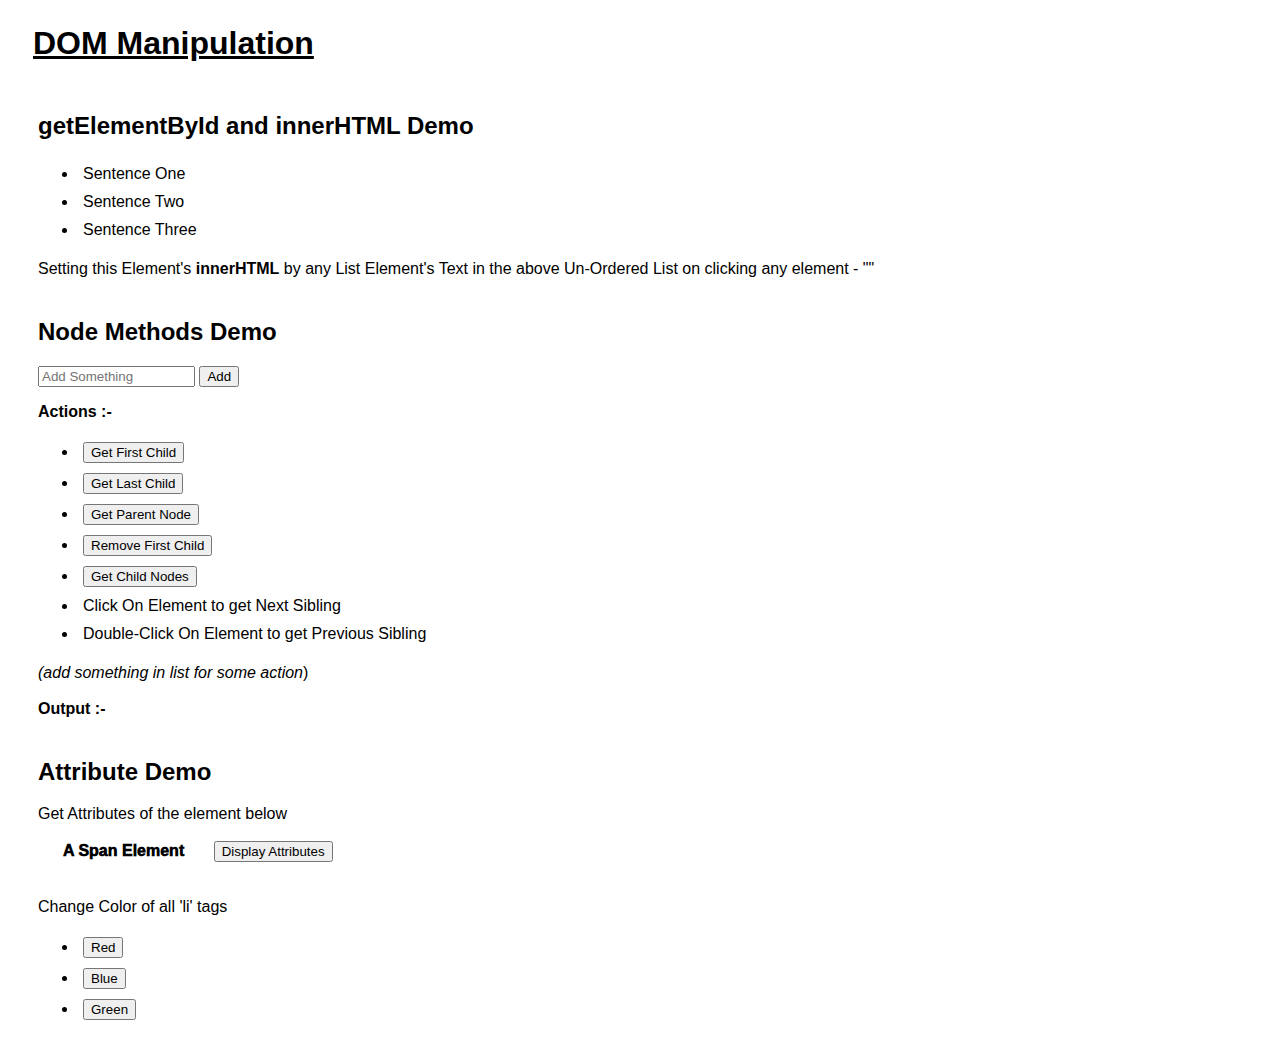
<file: DOM_Manipulation/index.html>
<!DOCTYPE html>
<html lang="en">
  <head>
    <meta charset="UTF-8" />
    <meta http-equiv="X-UA-Compatible" content="IE=edge" />
    <meta name="viewport" content="width=device-width, initial-scale=1.0" />
    <title>DOM Manipulation</title>
    <script src="./index.js"></script>
    <link rel="stylesheet" href="./style.css" />
  </head>
  <body>
    <h1 style="padding:5px;margin:20px;">
      <u>
        DOM Manipulation
      </u>
    </h1>

    <div class="container">
      <h2>getElementById and innerHTML Demo</h2>
      <ul>
        <li onclick="changeText(this)">
          Sentence One </em>
        </li>
        <li onclick="changeText(this)">
          Sentence Two </em>
        </li>
        <li onclick="changeText(this)">
          Sentence Three </em>
        </li>
      </ul>
      Setting this Element's <b>innerHTML</b> by any List Element's Text in the
      above Un-Ordered List on clicking any element -
      "<span id="sentence"></span>"
    </div>


    <div class="container" id="node-methods">
      <h2>Node Methods Demo</h2>
      <form onsubmit="addToList(event)">
        <input type="text" placeholder="Add Something" id="to-add">
        <button type="submit">Add</button>
      </form>
      <ul id="list"></ul>
      <b>
        Actions :-
      </b>
      <ul>
        <li><button onclick="getFirstChild()">Get First Child</button></li>
        <li><button onclick="getLastChild()">Get Last Child</button></li>
        <li><button onclick="getParentNode()">Get Parent Node</button></li>
        <li><button onclick="removeFirst()"> Remove First Child </button></li>
        <li><button onclick="getChildNodes()">Get Child Nodes </button></li>
        <li>Click On Element to get Next Sibling</li>
        <li>Double-Click On Element to get Previous Sibling</li>
      </ul>
      <em>(add something in list for some action</em>)<br> <br>
      <b>
        Output :-
      </b>
      
      <span id="action"></span>
    </div>


    <div class="container">
      <h2>Attribute Demo</h2>
      Get Attributes of the element below <br><br>
      <span class="some-special-class" id="id-of-this-element" style="font-weight:1000; margin:25px">
        A Span Element
      </span>
      <button onclick="displayAttr()">Display Attributes</button>
      <br>
      <br>
      <span id="display-attributes">
      </span>
      <br>
      Change Color of all 'li' tags
      <ul>
        <li><button onclick="changeColor('red')">Red</button></li>
        <li><button onclick="changeColor('blue')">Blue</button></li>
        <li><button onclick="changeColor('green')">Green</button></li>
      </ul>
    </div>
  </body>
</html>
</file>
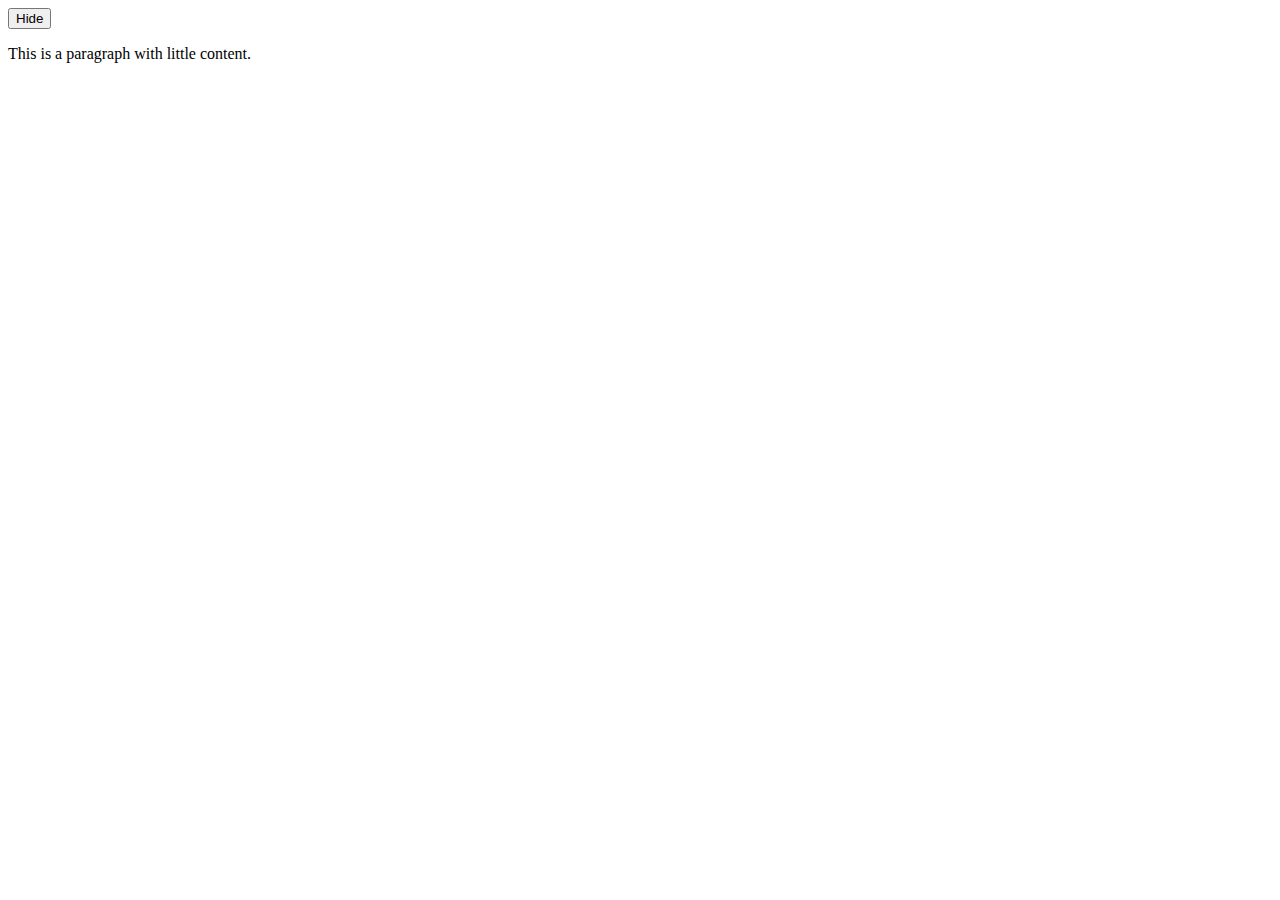
<file: examples/index.html>
<!DOCTYPE html>
<html>
  <head>
    <script src="https://ajax.googleapis.com/ajax/libs/jquery/3.5.1/jquery.min.js"></script>
    <script>
      $(document).ready(function () {
        $("button").click(function () {
          $("p").hide("slow", function () {
            alert("The paragraph is now hidden");
          });
        });
      });
    </script>
  </head>
  <body>
    <button>Hide</button>

    <p>This is a paragraph with little content.</p>
  </body>
</html>
</file>
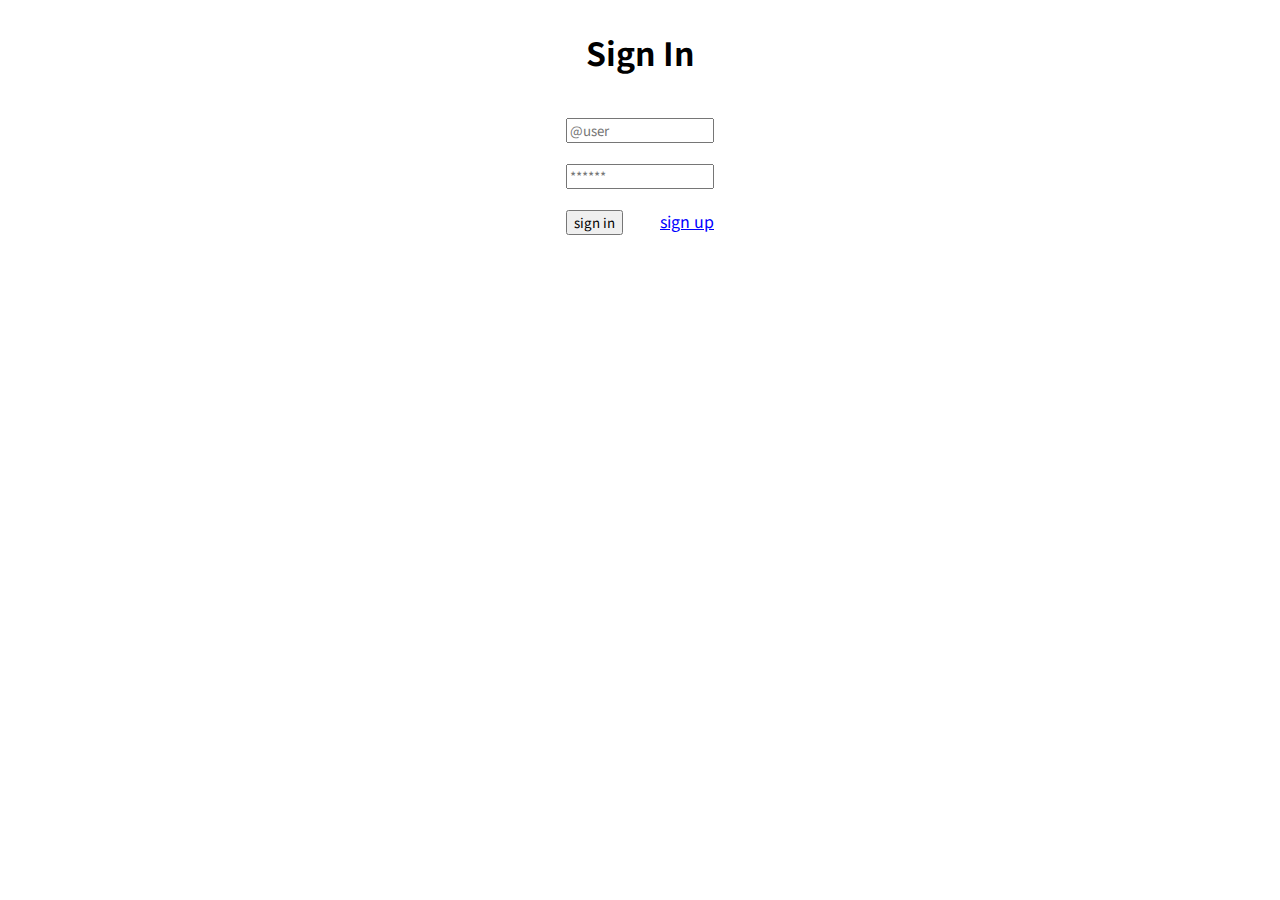
<file: Practical_11/index.html>
<!DOCTYPE html>
<html lang="en">
  <head>
    <meta charset="UTF-8" />
    <meta http-equiv="X-UA-Compatible" content="IE=edge" />
    <meta name="viewport" content="width=device-width, initial-scale=1.0" />
    <title>Form</title>
    <link rel="stylesheet" href="./style.css" />
  </head>
  <body>
    <!-- Sign In Form -->
    <div id="signin-form">
      <h1>Sign In</h1>
      <form method="post">
        <div class="form-input">
          <input type="text" name="username" placeholder="@user" required />
        </div>
        <div class="form-input">
          <input type="text" name="passowrd" placeholder="******" required />
        </div>
        <div class="form-input">
          <button type="submit">sign in</button>
          <span
            href=""
            style="float: right"
            onclick="document.getElementById('signup-form').style.display = 'flex';document.getElementById('signin-form').style.display = 'none'"
            >sign up</span
          >
        </div>
      </form>
    </div>

    <!-- Sign Up Form -->
    <div id="signup-form" style="display: none">
      <h1>Sign Up</h1>
      <form method="post">
        <div class="form-input">
          <input type="text" name="name" placeholder="Enter Name" required />
        </div>
        <div class="form-input">
          <input type="email" name="email" placeholder="Enter Email" required />
        </div>
        <div class="form-input">
          <input
            type="text"
            name="username"
            placeholder="Enter Username"
            required
          />
        </div>
        <div class="form-input">
          <input type="text" name="passowrd" placeholder="******" required />
        </div>
        <div class="form-input">
          <button type="submit">sign up</button>
          <span
            href=""
            style="float: right"
            onclick="document.getElementById('signin-form').style.display = 'flex';document.getElementById('signup-form').style.display = 'none'"
            >sign in</span
          >
        </div>
      </form>
    </div>
  </body>
</html>
</file>
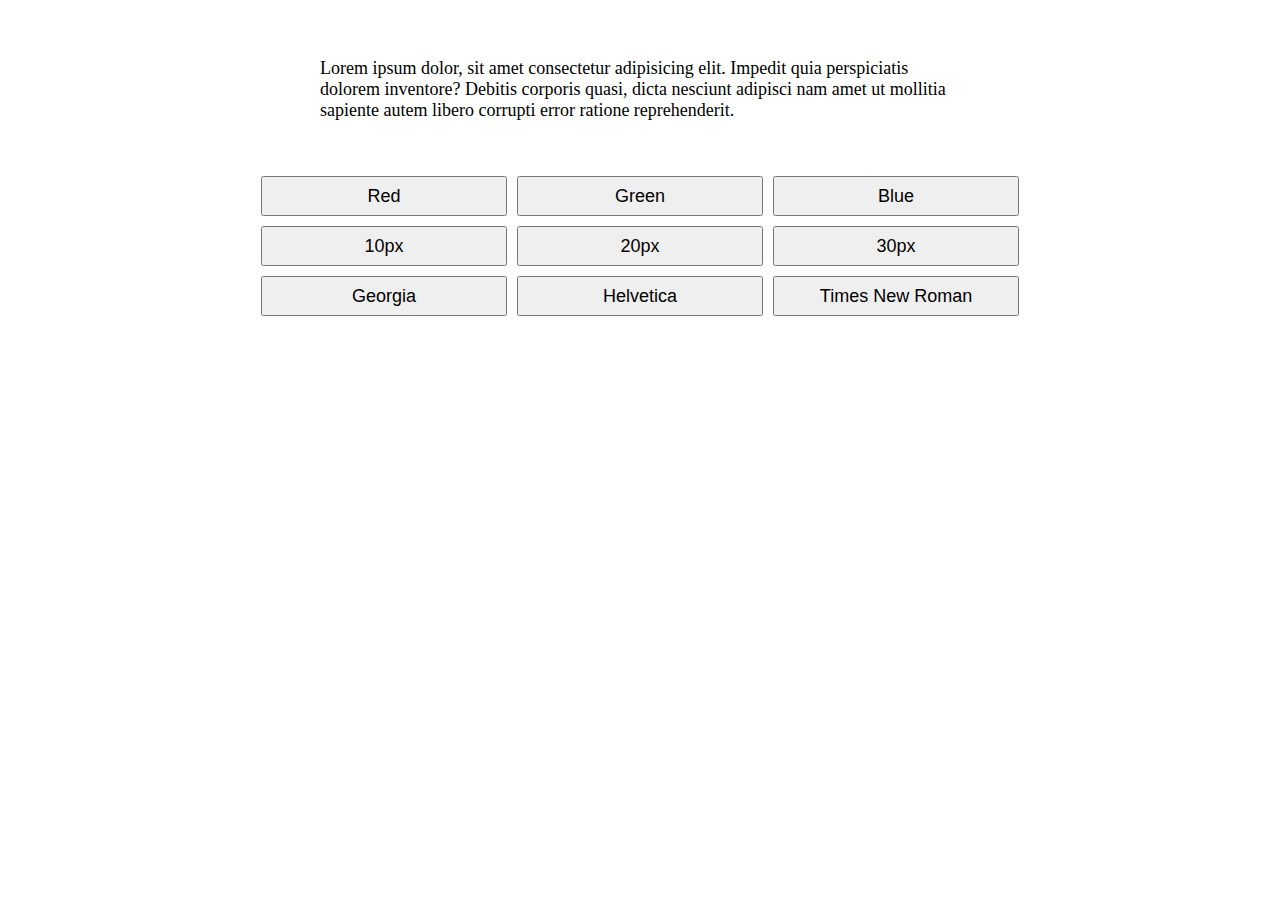
<file: Practical_5/index.html>
<!DOCTYPE html>
<html lang="en">
<head>
    <meta charset="UTF-8">
    <meta http-equiv="X-UA-Compatible" content="IE=edge">
    <meta name="viewport" content="width=device-width, initial-scale=1.0">
    <title>Styling</title>
    <link rel="stylesheet" href="./style.css">
    <script src="./index.js"></script>
</head>
<body>
    <p id="paragraph">Lorem ipsum dolor, sit amet consectetur adipisicing elit. Impedit quia perspiciatis dolorem inventore? Debitis corporis quasi, dicta nesciunt adipisci nam amet ut mollitia sapiente autem libero corrupti error ratione reprehenderit.</p>
    <div class="button-grid">
        <button onclick="changeColor('red')" >Red</button>
        <button onclick="changeColor('green')">Green</button>
        <button onclick="changeColor('blue')">Blue</button>
        <button onclick="changeFontSize('10px')">10px</button>
        <button onclick="changeFontSize('20px')">20px</button>
        <button onclick="changeFontSize('30px')">30px</button>
        <button onclick="chnageFontFamily('Georgia, serif')">Georgia</button>
        <button onclick="chnageFontFamily('Helvetica, sans-serif')">Helvetica</button>
        <button onclick="chnageFontFamily('Times New Roman')">Times New Roman</button>
    </div>
</body>
</html>
</file>
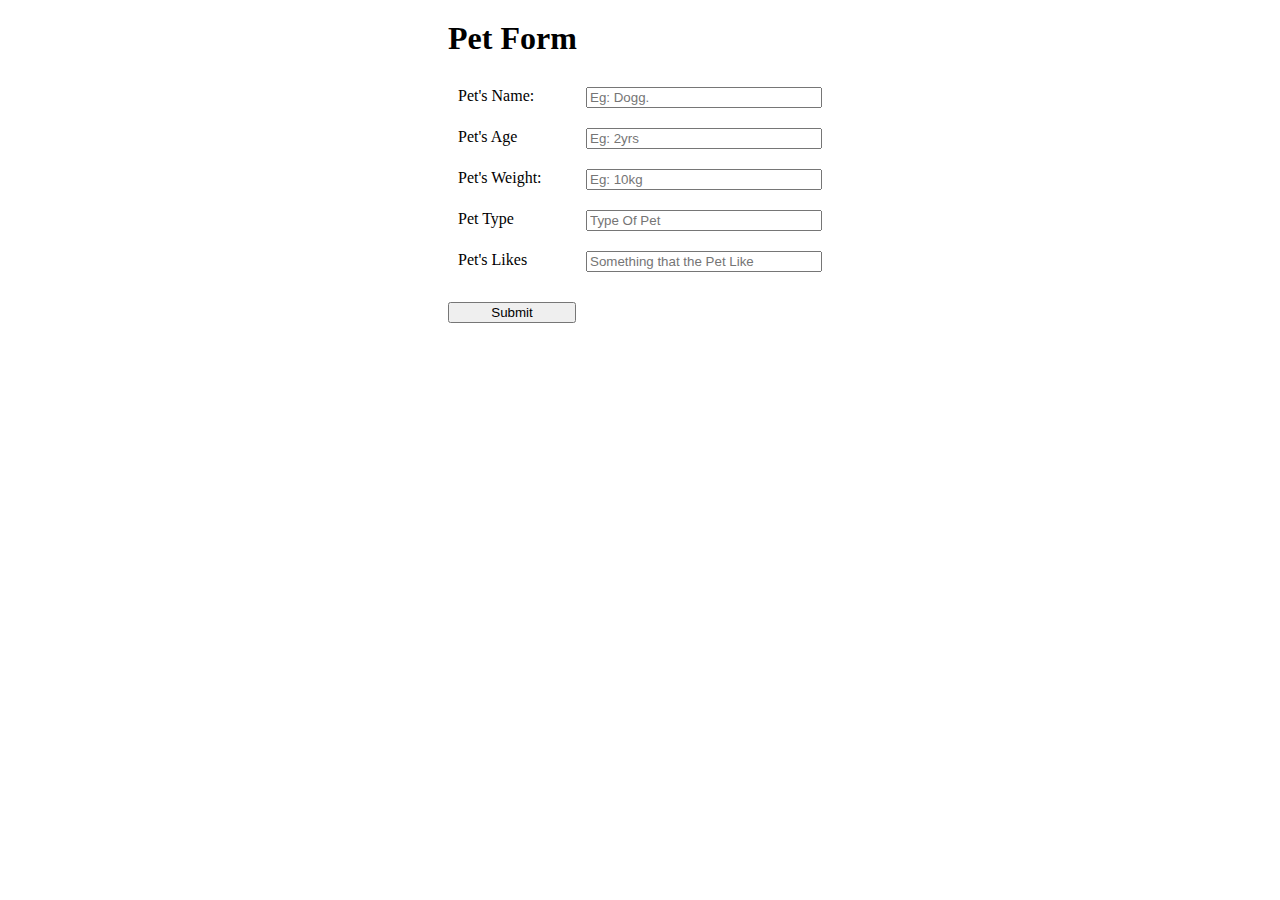
<file: Practical_6/index.html>
<!DOCTYPE html>
<html lang="en">
  <head>
    <meta charset="UTF-8" />
    <meta http-equiv="X-UA-Compatible" content="IE=edge" />
    <meta name="viewport" content="width=device-width, initial-scale=1.0" />
    <link rel="stylesheet" href="./style.css" />
    <script src="./index.js"></script>
    <title>Pet Form</title>
  </head>
  <body>
    <h1 style="margin: 20px auto; width: 30vw">Pet Form</h1>
    <form id="form" onsubmit="event.preventDefault(); logData(event)">
      <!-- name -->
      <label for="pet_name">Pet's Name:</label>
      <input
        type="text"
        name="pet_name"
        id="pet_name"
        placeholder="Eg: Dogg."
        required
      />

      <!-- age -->
      <label for="pet_age">Pet's Age</label>
      <input
        type="number"
        name="pet_age"
        id="pet_age"
        placeholder="Eg: 2yrs"
        required
      />

      <!-- weight -->
      <label for="pet_weight">Pet's Weight:</label>
      <input
        type="number"
        name="pet_weight"
        id="pet_weight"
        placeholder="Eg: 10kg"
        required
      />

      <!-- type -->
      <label for="pet_type">Pet Type</label>
      <input
        type="text"
        name="pet_type"
        id="pet_type"
        placeholder="Type Of Pet"
        required
      />

      <!-- likes -->
      <label for="pet_likes">Pet's Likes</label>
      <input
        type="text"
        name="pet_likes"
        id="pet_likes"
        placeholder="Something that the Pet Like"
      />

      <button type="submit">Submit</button>
    </form>
  </body>
</html>
</file>
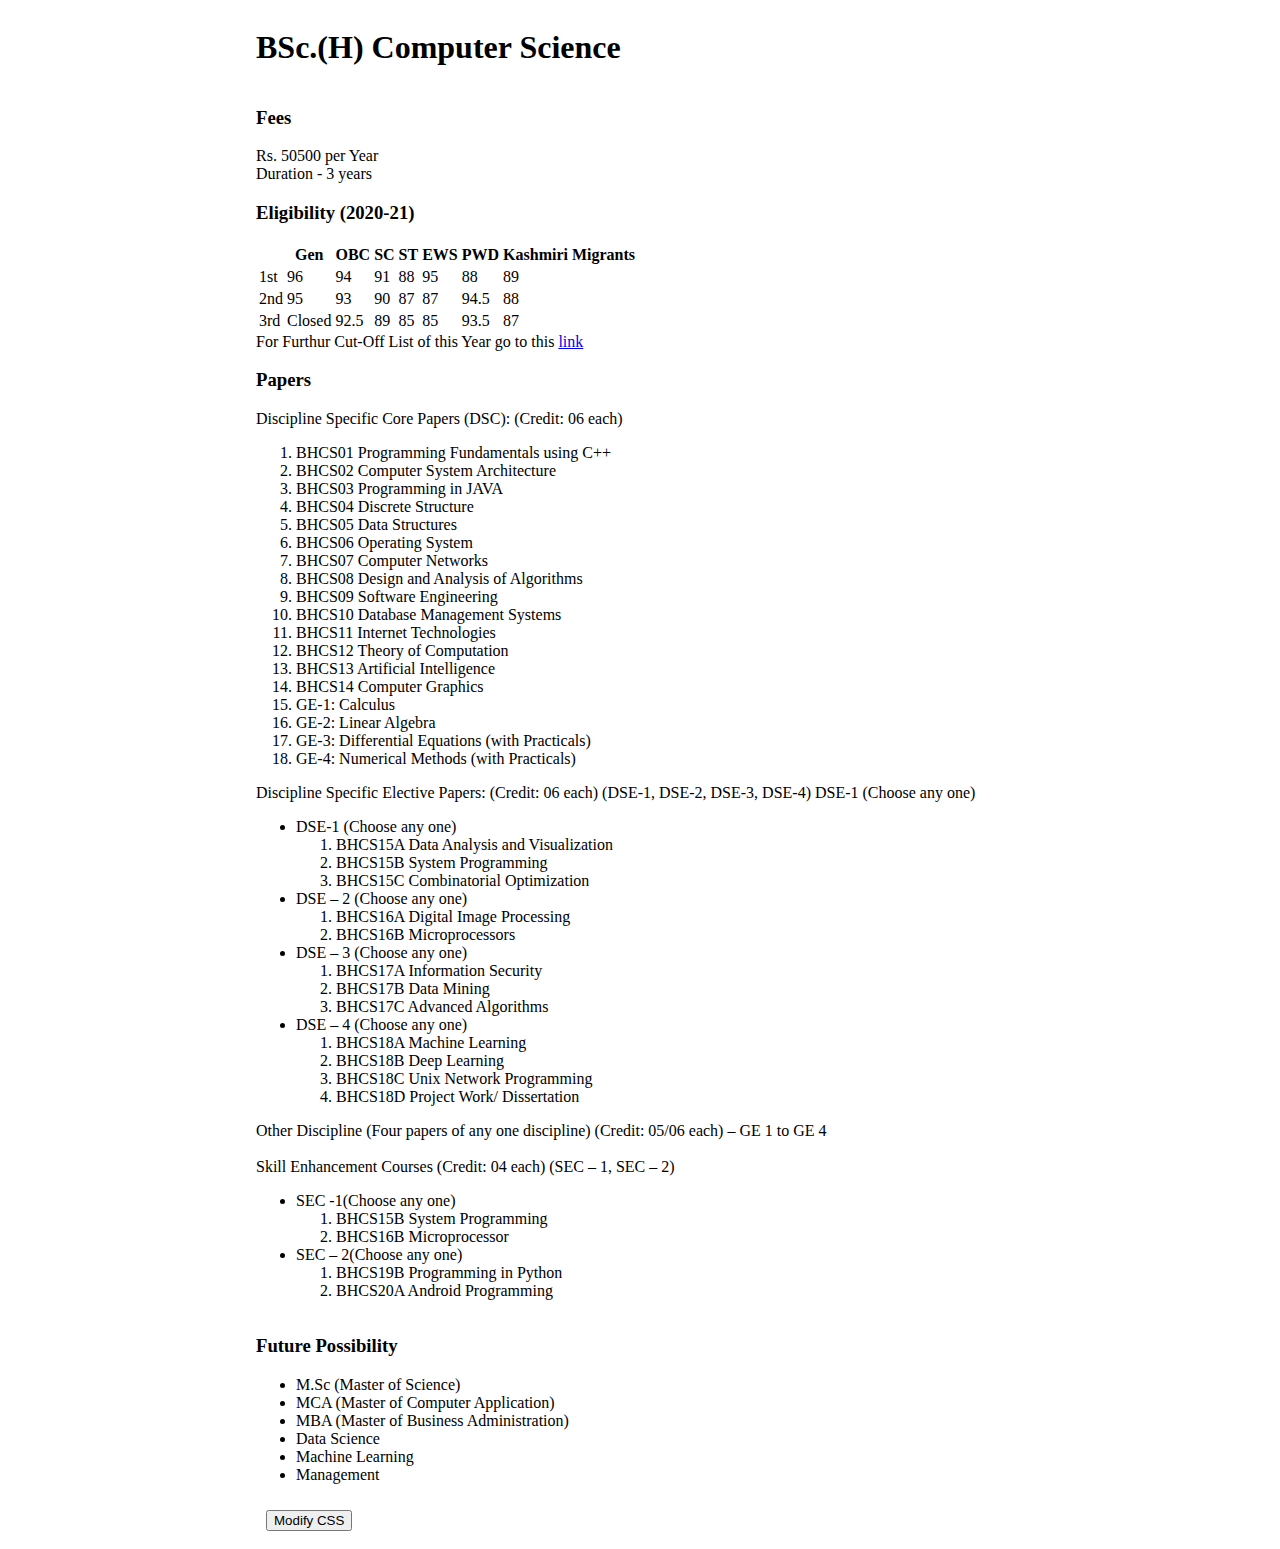
<file: Practical_8/index.html>
<!DOCTYPE html>
<html lang="en">
  <head>
    <meta charset="UTF-8" />
    <meta http-equiv="X-UA-Compatible" content="IE=edge" />
    <meta name="viewport" content="width=device-width, initial-scale=1.0" />
    <link rel="stylesheet" href="./style.css" />
    <script src="https://ajax.googleapis.com/ajax/libs/jquery/3.5.1/jquery.min.js"></script>
    <title>BSc. H CS</title>
  </head>
  <script>
    $(function () {
      $("#change").click(() => {
        $("body").css({
          "font-family": "monospace",
          "font-size": "16px",
          background: "#eee",
        });
        $("h3").css({ "text-decoration": "underline", "font-size": "24px" });
        $("h1").css({ "font-size": "48px" });
        $("table").css({
          "border-collapse": "collapse",
          "text-align": "center",
          margin: "25px 0px",
        });
        $("table td").css({
          border: "1px solid #bbb",
          padding: "15px",
        });
        $("table th").css({
          border: "1px solid #bbb",
          padding: "7.5px",
        });
        $(".eligibility span").css("font-weight", "900");
        $("li").css({ margin: "5px" });
      });
    });
  </script>
  <body>
    <div class="container">
      <h1>
        <b>BSc.(H) Computer Science </b>
      </h1>
      <div class="fee">
        <h3>Fees</h3>
        <span> Rs. 50500 per Year </span>
        <br />
        <span>Duration - 3 years</span>
      </div>
      <div class="eligibility">
        <h3>Eligibility (2020-21)</h3>
        <table>
          <tr>
            <th></th>
            <th>Gen</th>
            <th>OBC</th>
            <th>SC</th>
            <th>ST</th>
            <th>EWS</th>
            <th>PWD</th>
            <th>Kashmiri Migrants</th>
          </tr>
          <tr>
            <td>1st</td>
            <td>96</td>
            <td>94</td>
            <td>91</td>
            <td>88</td>
            <td>95</td>
            <td>88</td>
            <td>89</td>
          </tr>
          <tr>
            <td>2nd</td>
            <td>95</td>
            <td>93</td>
            <td>90</td>
            <td>87</td>
            <td>87</td>
            <td>94.5</td>
            <td>88</td>
          </tr>
          <tr>
            <td>3rd</td>
            <td>Closed</td>
            <td>92.5</td>
            <td>89</td>
            <td>85</td>
            <td>85</td>
            <td>93.5</td>
            <td>87</td>
          </tr>
        </table>
        <span
          >For Furthur Cut-Off List of this Year go to this
          <a href="https://www.arsdcollege.ac.in/index.php/cut-offs-2020-21/"
            >link</a
          ></span
        >
      </div>
      <div class="papers">
        <h3>Papers</h3>
        Discipline Specific Core Papers (DSC): (Credit: 06 each)
        <ol>
          <li>BHCS01 Programming Fundamentals using C++</li>
          <li>BHCS02 Computer System Architecture</li>
          <li>BHCS03 Programming in JAVA</li>
          <li>BHCS04 Discrete Structure</li>
          <li>BHCS05 Data Structures</li>
          <li>BHCS06 Operating System</li>
          <li>BHCS07 Computer Networks</li>
          <li>BHCS08 Design and Analysis of Algorithms</li>
          <li>BHCS09 Software Engineering</li>
          <li>BHCS10 Database Management Systems</li>
          <li>BHCS11 Internet Technologies</li>
          <li>BHCS12 Theory of Computation</li>
          <li>BHCS13 Artificial Intelligence</li>
          <li>BHCS14 Computer Graphics</li>

          <li>GE-1: Calculus</li>
          <li>GE-2: Linear Algebra</li>
          <li>GE-3: Differential Equations (with Practicals)</li>
          <li>GE-4: Numerical Methods (with Practicals)</li>
        </ol>

        Discipline Specific Elective Papers: (Credit: 06 each) (DSE-1, DSE-2,
        DSE-3, DSE-4) DSE-1 (Choose any one)
        <ul>
          <li>
            DSE-1 (Choose any one)
            <ol>
              <li>BHCS15A Data Analysis and Visualization</li>
              <li>BHCS15B System Programming</li>
              <li>BHCS15C Combinatorial Optimization</li>
            </ol>
          </li>
          <li>
            DSE – 2 (Choose any one)
            <ol>
              <li>BHCS16A Digital Image Processing</li>
              <li>BHCS16B Microprocessors</li>
            </ol>
          </li>
          <li>
            DSE – 3 (Choose any one)
            <ol>
              <li>BHCS17A Information Security</li>
              <li>BHCS17B Data Mining</li>
              <li>BHCS17C Advanced Algorithms</li>
            </ol>
          </li>
          <li>
            DSE – 4 (Choose any one)
            <ol>
              <li>BHCS18A Machine Learning</li>
              <li>BHCS18B Deep Learning</li>
              <li>BHCS18C Unix Network Programming</li>
              <li>BHCS18D Project Work/ Dissertation</li>
            </ol>
          </li>
        </ul>

        Other Discipline (Four papers of any one discipline) (Credit: 05/06
        each) – GE 1 to GE 4

        <br /><br />

        Skill Enhancement Courses (Credit: 04 each) (SEC – 1, SEC – 2)
        <ul>
          <li>
            SEC -1(Choose any one)
            <ol>
              <li>BHCS15B System Programming</li>
              <li>BHCS16B Microprocessor</li>
            </ol>
          </li>
          <li>
            SEC – 2(Choose any one)
            <ol>
              <li>BHCS19B Programming in Python</li>
              <li>BHCS20A Android Programming</li>
            </ol>
          </li>
        </ul>
      </div>
      <div class="future">
        <h3>Future Possibility</h3>
        <ul>
          <li>M.Sc (Master of Science)</li>
          <li>MCA (Master of Computer Application)</li>
          <li>MBA (Master of Business Administration)</li>
          <li>Data Science</li>
          <li>Machine Learning</li>
          <li>Management</li>
        </ul>
      </div>
      <div style="margin: 10px">
        <button id="change">Modify CSS</button>
      </div>
    </div>
  </body>
</html>
</file>
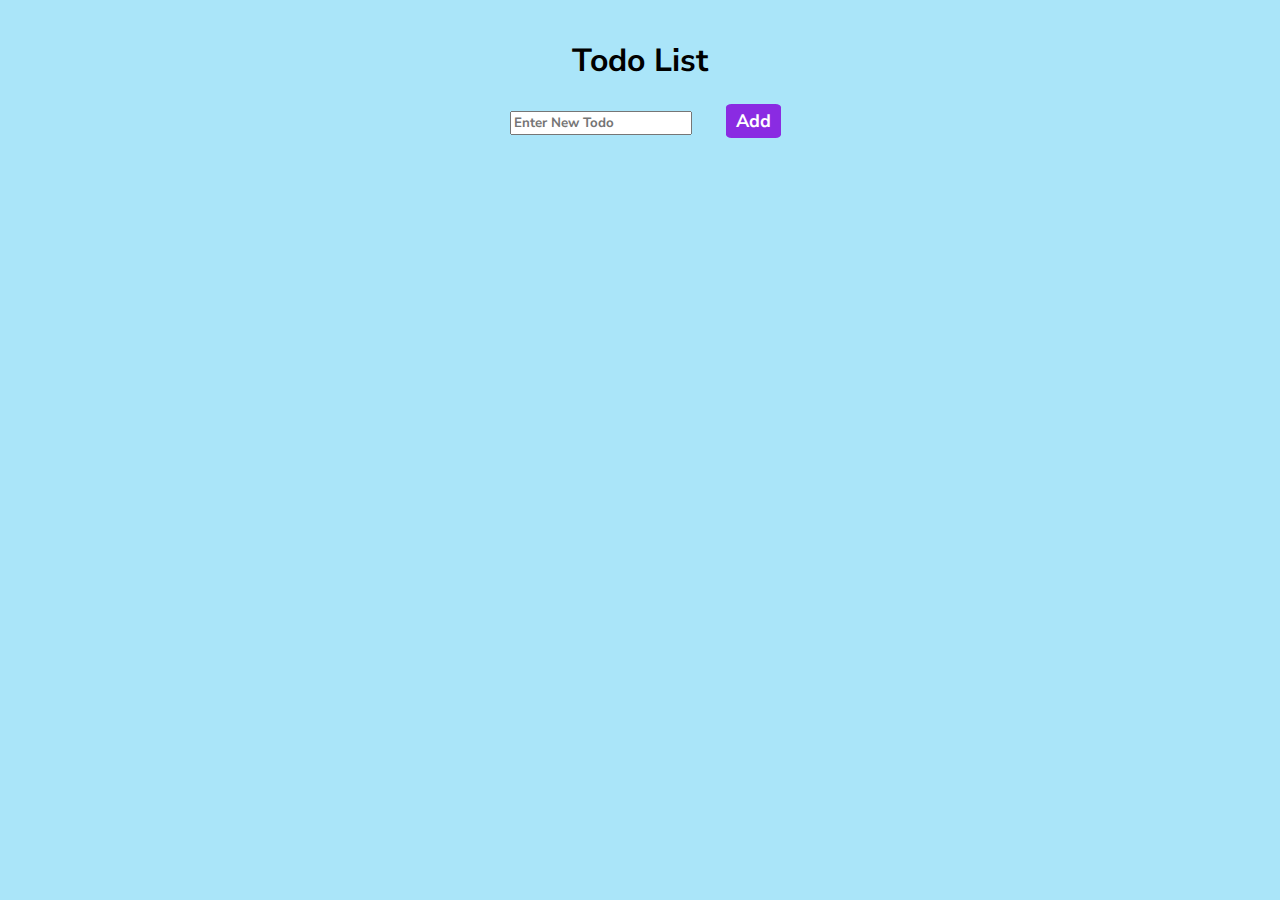
<file: TODO_LIST/index.html>
<!DOCTYPE html>
<html lang="en">
  <head>
    <meta charset="UTF-8" />
    <meta http-equiv="X-UA-Compatible" content="IE=edge" />
    <meta name="viewport" content="width=device-width, initial-scale=1.0" />
    <script src="./index.js"></script>
    <link rel="stylesheet" href="./style.css" />
    <title>TODO List</title>
  </head>
  <body>
    <div id="add-todo-form">
      <h1>Todo List</h1>
      <form onsubmit="addTodo(event)">
        <input
          type="text"
          name="todo-item"
          id="todo-to-add"
          placeholder="Enter New Todo"
        />
        <button type="submit">Add</button>
      </form>
    </div>

    <div id="todo-list-container">
      <ul id="todo-list"></ul>
    </div>
  </body>
</html>
</file>
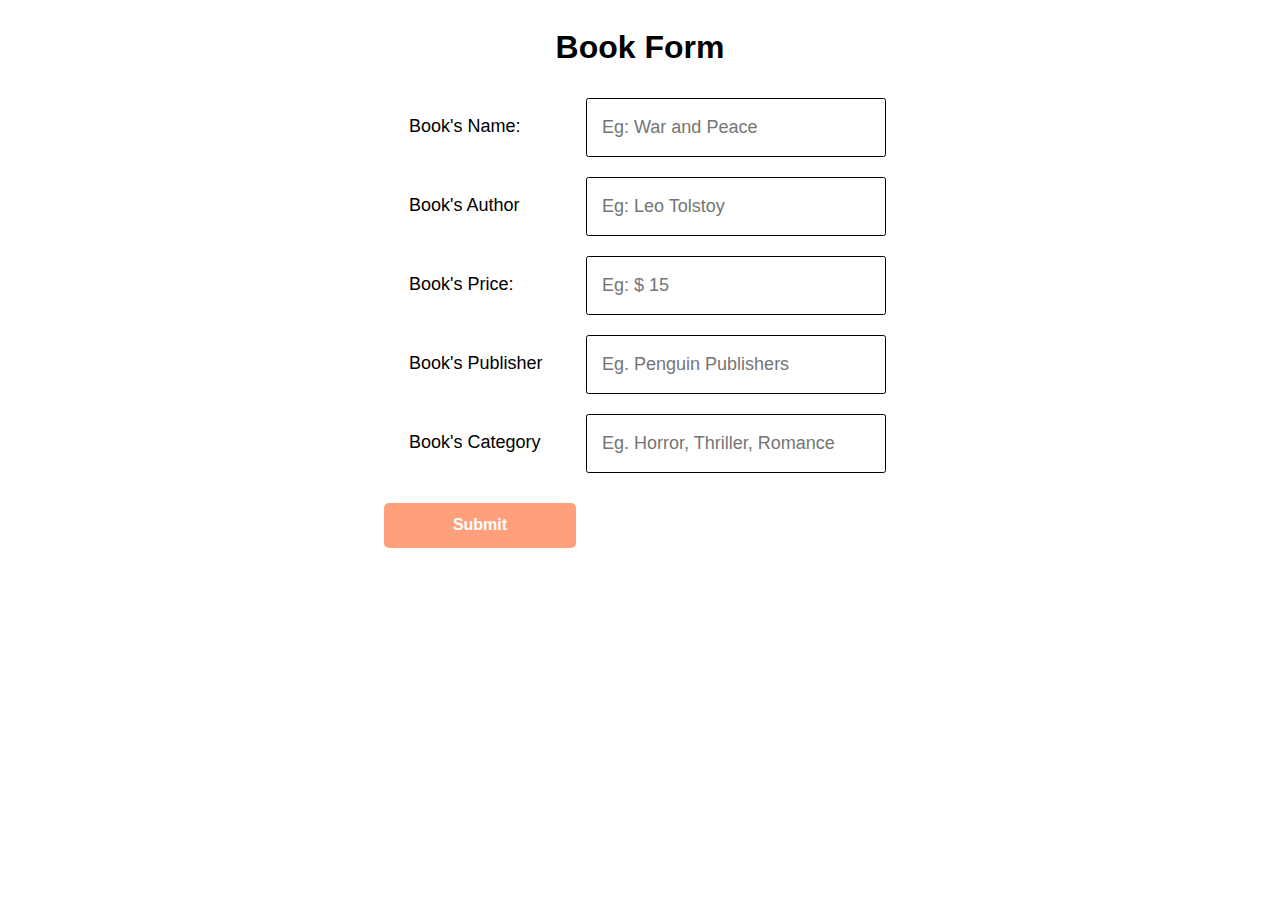
<file: Practical_Exam/Q1/index.html>
<!DOCTYPE html>
<html lang="en">
  <head>
    <meta charset="UTF-8" />
    <meta http-equiv="X-UA-Compatible" content="IE=edge" />
    <meta name="viewport" content="width=device-width, initial-scale=1.0" />
    <link rel="stylesheet" href="./style.css" />
    <script src="./index.js"></script>
    <title>Book Form</title>
  </head>
  <body>
    <div style="display: flex; justify-content: center; width: 100%;"">
      <h1>Book Form</h1>
    </div>
    <form id="form" onsubmit="event.preventDefault(); logData(event)">
      <!-- name -->
      <label for="book_name">Book's Name:</label>
      <input
        type="text"
        name="book_name"
        id="book_name"
        placeholder="Eg: War and Peace"
        required
      />

      <!-- author -->
      <label for="author_name">Book's Author</label>
      <input
        type="text"
        name="author_name"
        id="author_name"
        placeholder="Eg: Leo Tolstoy"
        required
      />

      <!-- price -->
      <label for="book_price">Book's Price:</label>
      <input
        type="number"
        name="book_price"
        id="book_price"
        placeholder="Eg: $ 15"'
        required
      />

      <!-- publisher -->
      <label for="book_publisher">Book's Publisher</label>
      <input
        type="text"
        name="book_publisher"
        id="book_publisher"
        placeholder="Eg. Penguin Publishers"
        required
      />

      <!-- likes -->
      <label for="book_category">Book's Category</label>
      <input
        type="text"
        name="book_category"
        id="book_category"
        placeholder="Eg. Horror, Thriller, Romance"
      />
      <button type="submit">Submit</button>
    </form>
  </body>
</html>
</file>
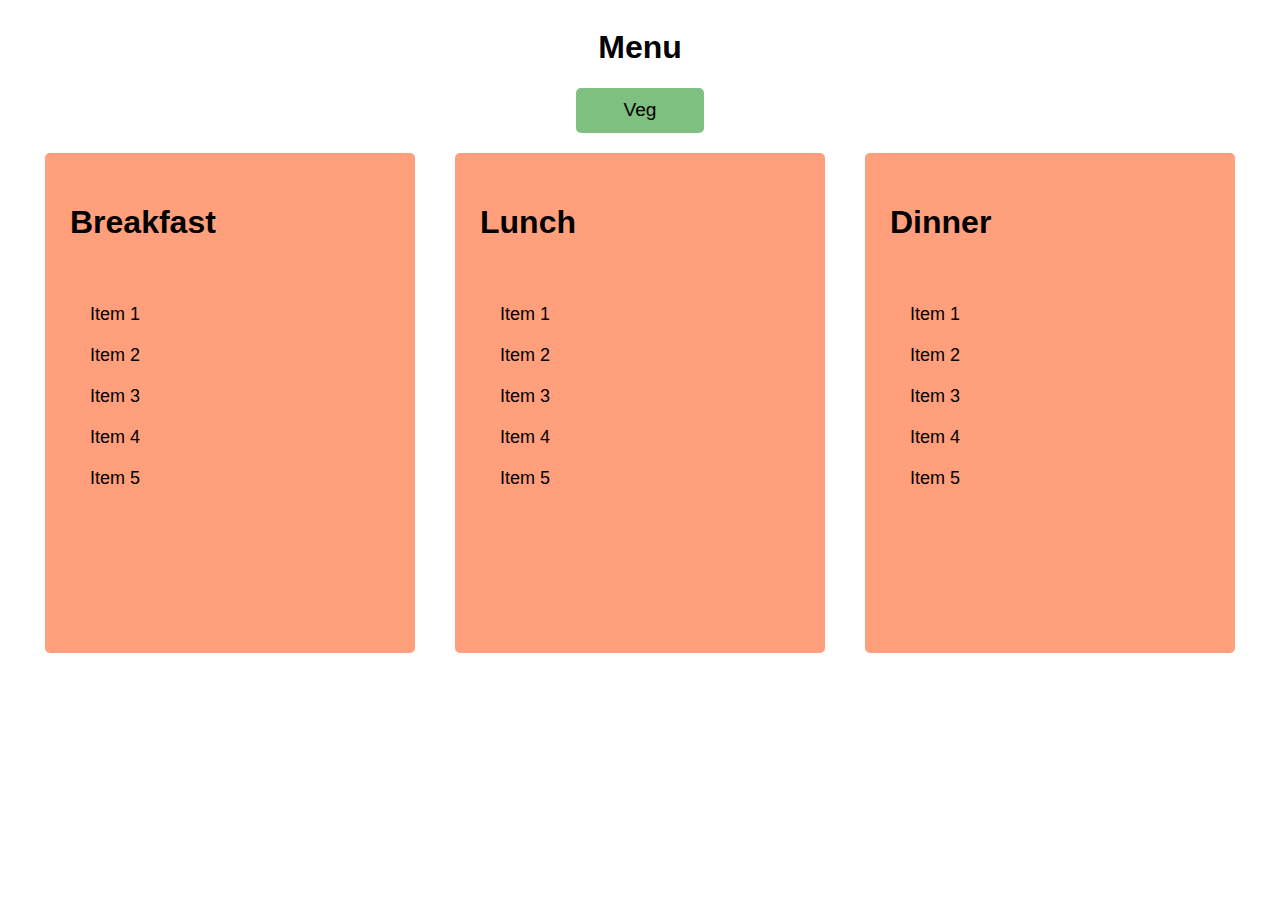
<file: Practical_Exam/Q2/index.html>
<!DOCTYPE html>
<html lang="en">
  <head>
    <meta charset="UTF-8" />
    <meta http-equiv="X-UA-Compatible" content="IE=edge" />
    <meta name="viewport" content="width=device-width, initial-scale=1.0" />
    <script src="https://ajax.googleapis.com/ajax/libs/jquery/3.5.1/jquery.min.js"></script>
    <script src="./index.js"></script>
    <link rel="stylesheet" href="./style.css" />
    <title>Menu</title>
  </head>
  <body>
    <div class="container">
      <h1>Menu</h1>
      <button id="switch">Veg</button>
      <div class="menu-container veg">
        <div class="breakfast">
          <h2>Breakfast</h2>
          <ul>
            <li>Item 1</li>
            <li>Item 2</li>
            <li>Item 3</li>
            <li>Item 4</li>
            <li>Item 5</li>
          </ul>
        </div>
        <div class="lunch">
          <h2>Lunch</h2>
          <ul>
            <li>Item 1</li>
            <li>Item 2</li>
            <li>Item 3</li>
            <li>Item 4</li>
            <li>Item 5</li>
          </ul>
        </div>
        <div class="dinner">
          <h2>Dinner</h2>
          <ul>
            <li>Item 1</li>
            <li>Item 2</li>
            <li>Item 3</li>
            <li>Item 4</li>
            <li>Item 5</li>
          </ul>
        </div>
      </div>

      <div class="menu-container non-veg">
        <div class="breakfast">
          <h2>Breakfast</h2>
          <ul>
            <li>Item 1</li>
            <li>Item 2</li>
            <li>Item 3</li>
            <li>Item 4</li>
            <li>Item 5</li>
            <li>Eggs</li>
          </ul>
        </div>
        <div class="lunch">
          <h2>Lunch</h2>
          <ul>
            <li>Item 1</li>
            <li>Item 2</li>
            <li>Item 3</li>
            <li>Item 4</li>
            <li>Chicken Tikka</li>
          </ul>
        </div>
        <div class="dinner">
          <h2>Dinner</h2>
          <ul>
            <li>Item 1</li>
            <li>Item 2</li>
            <li>Item 3</li>
            <li>Item 4</li>
            <li>Item 5</li>
            <li>Eggs</li>
          </ul>
        </div>
    </div>
  </body>
</html>
</file>
<file: DOM_Manipulation/style.css>
* {
  font-family: "Gill Sans", "Gill Sans MT", Calibri, "Trebuchet MS", sans-serif;
}
li {
  padding: 5px;
}

.container {
  margin: 10px 25px;
  padding: 5px;
}
</file>
<file: Practical_11/style.css>
@import url("https://fonts.googleapis.com/css2?family=Noto+Sans+JP:wght@100&display=swap");
* {
  font-family: "Noto Sans JP", sans-serif;
}
#signin-form,
#signup-form {
  display: flex;
  height: 50vh;
  margin: 0 auto;
  flex-direction: column;
  align-items: center;
}

.form-input {
  margin-top: 20px;
}

.form-input span {
  color: blue;
  text-decoration: underline;
}
</file>
<file: Practical_5/style.css>
#paragraph{
    width: 50vw;
    margin: 0px auto;
    padding: 50px;
    font-size: large;
}

.button-grid{
    display: grid;
    grid-template-columns: 20vw 20vw 20vw;
    grid-template-rows: 50px 50px 50px;
    width: 60vw;
    margin: 0 auto;
}

.button-grid button{
    margin: 5px;
    font-size: large;
}
</file>
<file: Practical_6/style.css>
#form {
  display: grid;
  grid-template-columns: 10vw 20vw;
  margin: 0 auto;
  width: 30vw;
}
#form label,
input {
  margin: 10px;
}

#form button {
  margin-top: 20px;
}
</file>
<file: Practical_8/style.css>
.container {
  width: 60vw;
  margin: 0 auto;
  display: flex;
  flex-direction: column;
}
</file>
<file: TODO_LIST/style.css>
@import url("https://fonts.googleapis.com/css2?family=Nunito+Sans:wght@200&display=swap");

* {
  font-family: "Nunito Sans", sans-serif;
  color: black;
  font-weight: bold;
}

html {
  height: 100%;
  background: hsla(195, 86%, 64%, 0.5);
}
button {
  border-radius: 10%;
}
#add-todo-form {
  width: 100%;
  text-align: center;
  padding-top: 10px;
  padding-bottom: 20px;
}
#add-todo-form input {
  margin-left: 20px;
  margin-right: 20px;
}
#add-todo-form button {
  margin-left: 10px;
  margin-right: 10px;
  padding: 5px 10px;
  color: white;
  font-size: large;
  background-color: blueviolet;
  border: none;
}

#todo-list-container {
  display: flex;
  flex-direction: row;
  justify-content: center;
}
#todo-list {
  list-style-type: none;
}
.todo-item {
  display: flex;
  flex-direction: row;
  align-items: center;
  align-content: center;
  height: 10vh;
}
.todo-item span {
  width: 25vw;
  font-size: large;
}

.todo-item button {
  margin-left: 20px;
  margin-right: 20px;
  padding-top: 5px;
  padding-bottom: 5px;
  font-weight: bold;
  border: none;
}

.edit-button {
  width: 75px;
  color: white;
  background-color: white;
  background-color: rgba(65, 105, 225, 0.75);
}

.edit-button:hover {
  background-color: rgba(65, 105, 225);
}

.delete-button {
  width: 25px;
  color: white;
  background-color: rgba(255, 0, 0, 0.5);
}

.delete-button:hover {
  background-color: red;
}
</file>
<file: Practical_Exam/Q1/style.css>
body {
  font-family: Arial, Helvetica, sans-serif;
  background-image: url("https://images.unsplash.com/photo-1546521343-4eb2c01aa44b?ixlib=rb-1.2.1&ixid=MnwxMjA3fDB8MHxwaG90by1wYWdlfHx8fGVufDB8fHx8&auto=format&fit=crop&w=735&q=80");
}

#form {
  display: grid;
  grid-template-columns: 15vw 25vw;
  margin: 0 auto;
  width: 40vw;
}
#form label,
input {
  margin: 10px;
  height: 3vh;
  padding: 15px;
  font-size: large;
  display: flex;
  align-content: center;
  align-items: center;
}

#form input {
  border-radius: 2.5px;
  border: 1px solid black;
}

#form button {
  margin-top: 20px;
  height: 5vh;
  font-size: medium;
  font-weight: bold;
  border: none;
  color: white;
  background-color: rgba(255, 127, 80, 0.75);
  border-radius: 5px;
}

#form button:hover {
  background-color: coral;
  cursor: pointer;
}
</file>
<file: Practical_Exam/Q2/style.css>
body {
  font-family: Arial, Helvetica, sans-serif;
}
.menu-container {
  display: flex;
}

.menu-container div {
  width: 25vw;
  display: flex;
  flex-direction: column;
  margin: 20px;
  padding: 25px;
  border: none;
  border-radius: 5px;
  height: 50vh;
  background-color: rgba(255, 127, 80, 0.75);
}

.menu-container h2 {
  font-size: xx-large;
}

.menu-container ul {
  list-style-type: none;
  padding: 0px;
}

.menu-container li {
  margin: 20px;
  font-size: large;
}

#switch {
  height: 5vh;
  width: 10vw;
  border-radius: 5px;
  border: none;
  font-size: larger;
}

.veg-button {
  background-color: rgba(0, 128, 0, 0.5);
}

.non-veg-button {
  background-color: rgba(255, 0, 0, 0.5);
}
</file>
